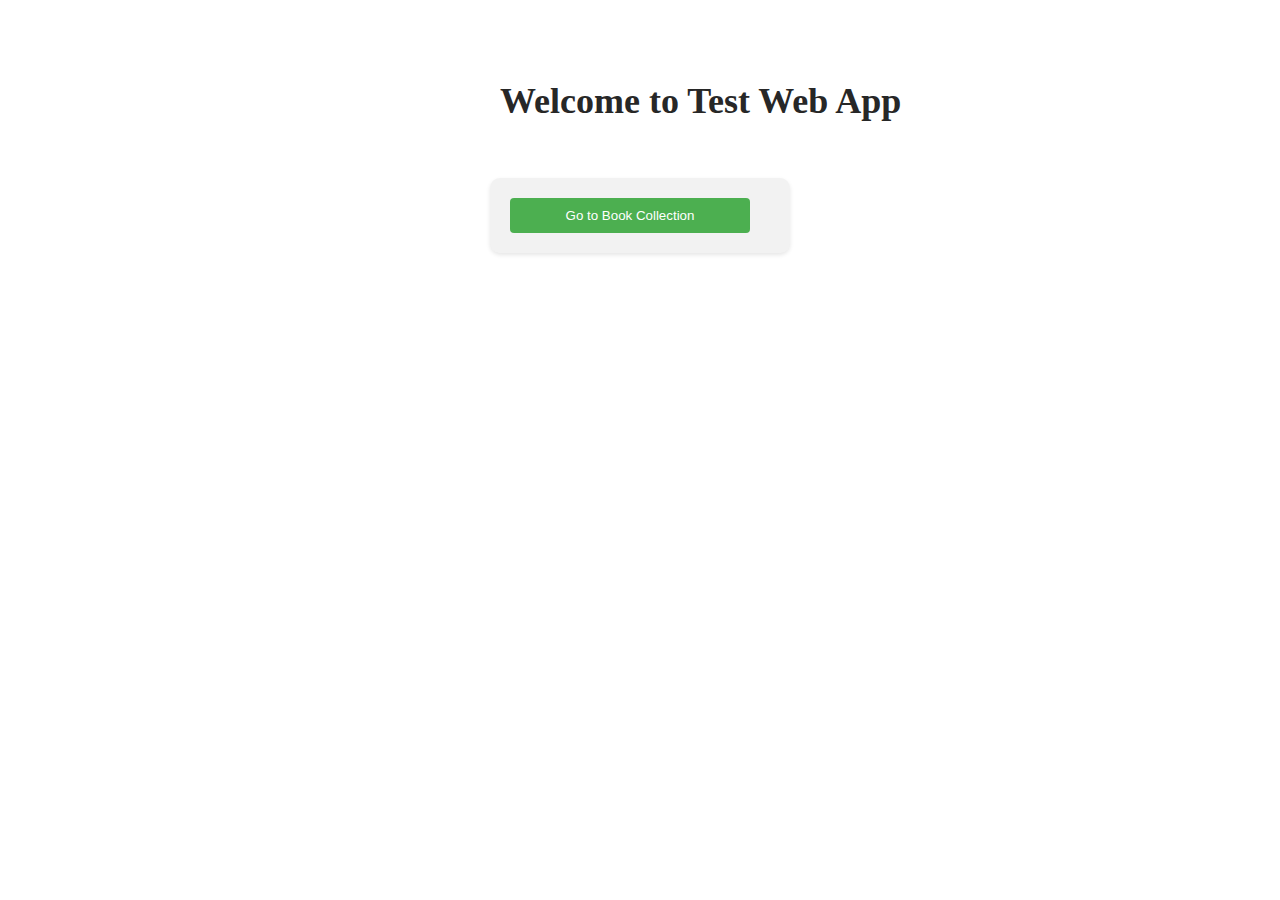
<file: templates/index.html>
<!DOCTYPE html>
<html lang="en">
<head>
    <meta charset="UTF-8">
    <meta name="viewport" content="width=device-width, initial-scale=1.0">
    <title>Test Web App</title>
    <link rel="stylesheet" href="../static/style.css">
</head>
<body>
    <h1>Welcome to Test Web App</h1>
    
    <!-- Login Form -->
    {% include 'login.html' %}

    <div id="addDataSection" style="display: none;">
        <h2>Add Data</h2>
        <form id="addForm" method="POST" action="/add">
            <label for="title">Title:</label>
            <input type="text" id="title" name="title" required><br>
    
            <label for="author">Author:</label>
            <input type="text" id="author" name="author" required><br>
    
            <label for="year">Year:</label>
            <input type="text" id="year" name="year" required><br>
    
            <button type="submit">Add</button>
        </form>
    
        <h2>Added Data:</h2>
        <ul id="dataList">
        </ul>
    </div>
    
    <!-- Button to go to Book Collection -->
    <form action="/dashboard" method="GET">
        <button type="submit">Go to Book Collection</button>
    </form>

    <script>
        const loginForm = document.getElementById('loginForm');
        const addDataSection = document.getElementById('addDataSection');
        const form = document.getElementById('addForm');
        const dataList = document.getElementById('dataList');

        // Event listener for login form submission
        loginForm.addEventListener('submit', async (e) => {
            e.preventDefault();

            const username = document.getElementById('username').value;
            const password = document.getElementById('password').value;

            // You can send a request to the server to authenticate the user
            // and create a unique collection based on the username if authentication is successful.
            // For simplicity, let's assume authentication is always successful.
            
            // Show the add data section after successful login
            addDataSection.style.display = 'block';
        });

        // Event listener for add data form submission
        form.addEventListener('submit', async (e) => {
            e.preventDefault();

            const dataInput = document.getElementById('dataInput').value;
            const response = await fetch('/add', {
                method: 'POST',
                headers: {
                    'Content-Type': 'application/json'
                },
                body: JSON.stringify({ data: dataInput })
            });

            const result = await response.json();
            console.log(result);

            // Add the added data to the list
            const listItem = document.createElement('li');
            listItem.textContent = dataInput;
            dataList.appendChild(listItem);

            // Clear input field
            document.getElementById('dataInput').value = '';
        });

        // Fetch data from server and display on page load
        window.onload = async () => {
            const response = await fetch('/show_data');
            const data = await response.json();

            data.forEach(item => {
                const listItem = document.createElement('li');
                listItem.textContent = item.data; // Assuming your document structure has a 'data' field
                dataList.appendChild(listItem);
            });
        };
    </script>
</body>
</html>
</file>
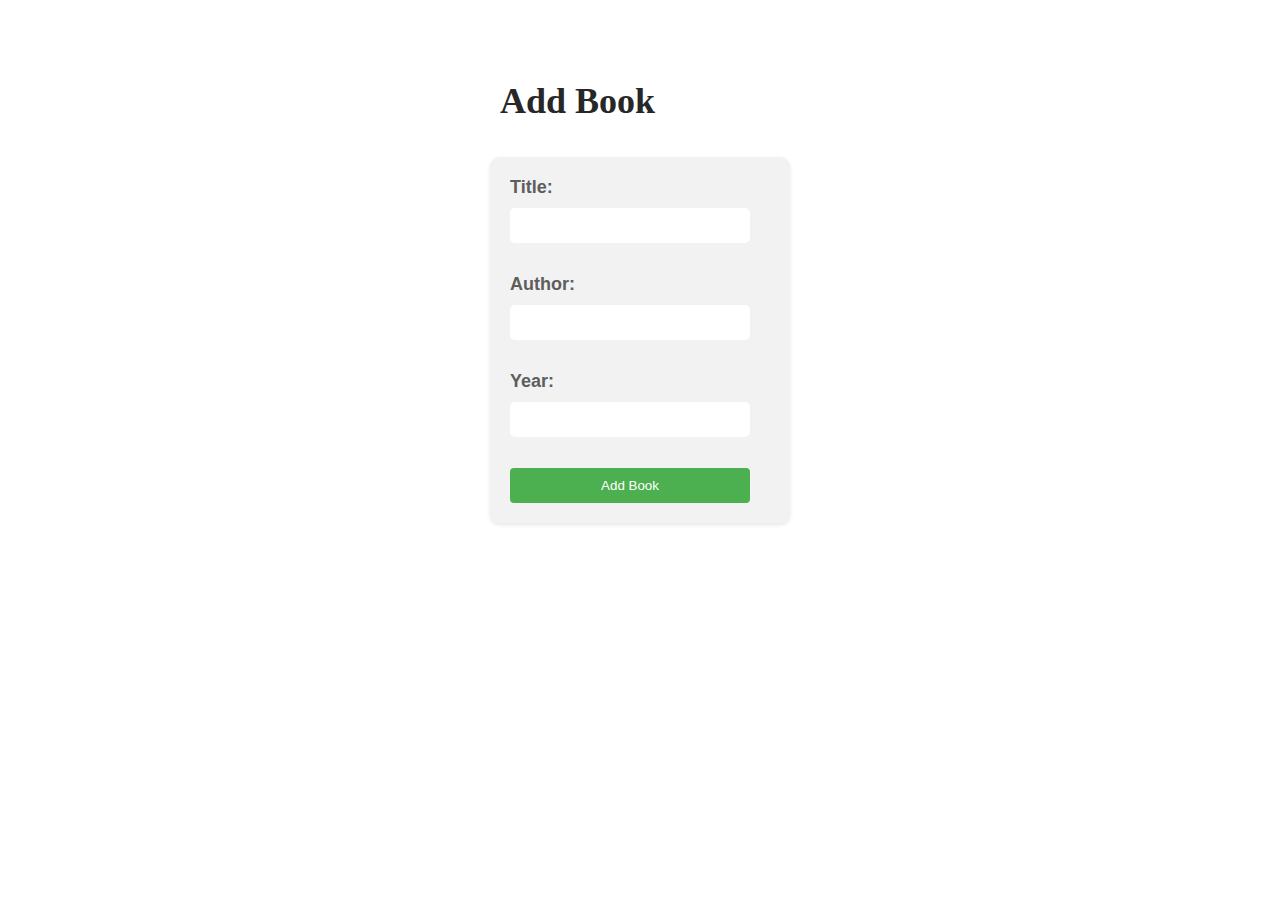
<file: templates/add_book.html>
<!DOCTYPE html>
<html lang="en">
<head>
    <meta charset="UTF-8">
    <meta name="viewport" content="width=device-width, initial-scale=1.0">
    <title>Add Book</title>
    <link rel="stylesheet" href="../static/style.css">
</head>
<body>
    <h1>Add Book</h1>
    <form method="POST">
        <label for="title">Title:</label>
        <input type="text" id="title" name="title" required><br>
    
        <label for="author">Author:</label>
        <input type="text" id="author" name="author" required><br>
    
        <label for="year">Year:</label>
        <input type="text" id="year" name="year" required><br>
    
        <button type="submit">Add Book</button>
    </form>
</body>
</html>
</file>
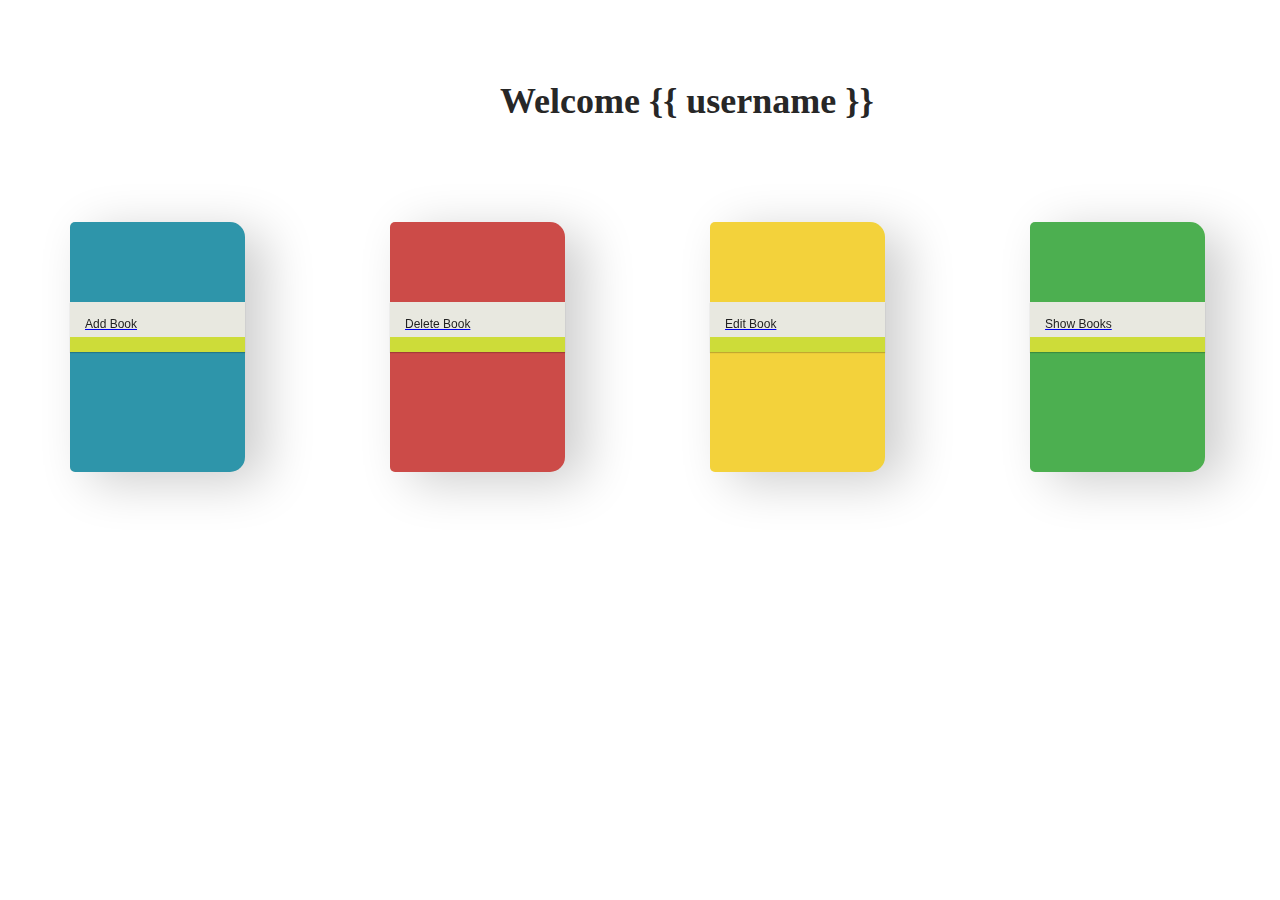
<file: templates/dashboard.html>
<!DOCTYPE html>
<html lang="en">
<head>
    <meta charset="UTF-8">
    <meta name="viewport" content="width=device-width, initial-scale=1.0">
    <title>Dashboard</title>
    <link rel="stylesheet" href="../static/style.css">
</head>
<body>
    <h1>Welcome {{ username }}</h1>

    <!-- Button to add a book -->
    <div class="moleskine-wrapper">
        <a href="/add" class="moleskine-notebook blue">
            <div class="notebook-cover"></div>
            <div class="notebook-page"></div>
            <div class="notebook-skin">Add Book</div>
        </a>
    </div>

    <!-- Button to delete a book -->
    <div class="moleskine-wrapper">
        <a href="/delete" class="moleskine-notebook red">
            <div class="notebook-cover"></div>
            <div class="notebook-page"></div>
            <div class="notebook-skin">Delete Book</div>
        </a>
    </div>

    <!-- Button to edit a book -->
    <div class="moleskine-wrapper">
        <a href="/edit" class="moleskine-notebook yellow">
            <div class="notebook-cover"></div>
            <div class="notebook-page"></div>
            <div class="notebook-skin">Edit Book</div>
        </a>
    </div>

    <!-- Button to show books -->
    <div class="moleskine-wrapper">
        <a href="/show_books" class="moleskine-notebook green">
            <div class="notebook-cover"></div>
            <div class="notebook-page"></div>
            <div class="notebook-skin">Show Books</div>
        </a>
    </div>
</body>
</html>
</file>
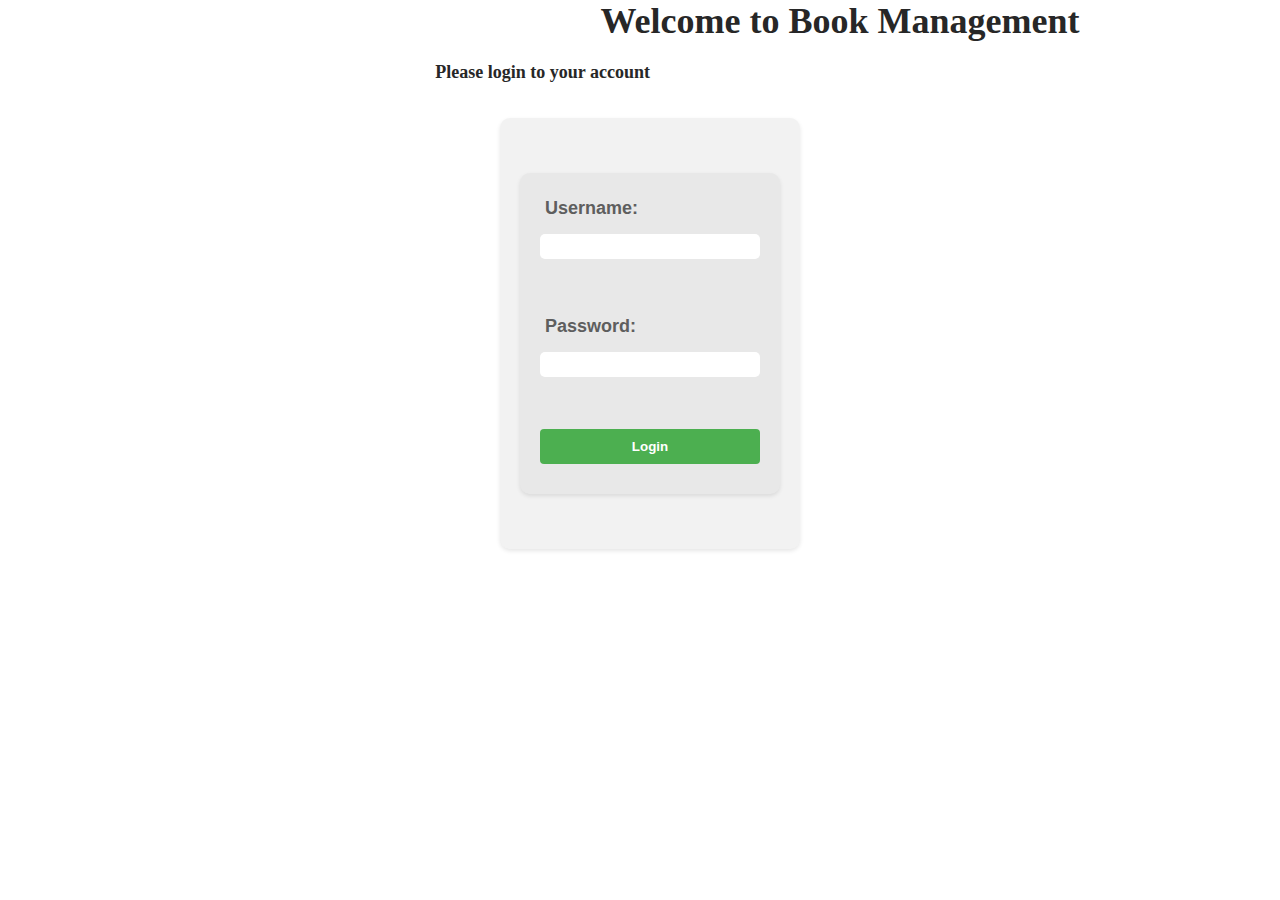
<file: templates/login.html>
<!DOCTYPE html>
<html lang="en">
<head>
    <meta charset="UTF-8">
    <meta name="viewport" content="width=device-width, initial-scale=1.0">
    <title>Welcome to Book Management</title>
    <link rel="stylesheet" href="../static/style.css">
</head>
<body>
    <h1 class="title">Welcome to Book Management</h1> <!-- Added a class for title -->
    <p class="subtitle">Please login to your account</p>

    <div class="login-container">
        <form method="post">
            <label for="username">Username:</label>
            <input type="text" id="username" name="username" required><br><br>
            <label for="password">Password:</label>
            <input type="password" id="password" name="password" required><br><br>
            <button type="submit">Login</button>
        </form>
    </div>
</body>
</html>
</file>
<file: static/style.css>
/* styles.css */

/* Resetting default browser styles */
* {
    margin: 0;
    padding: 0;
    box-sizing: border-box;
}

body {
    background-image: url('https://images.unsplash.com/photo-1622547748225-3fc4abd2cca0?q=80&w=1632&auto=format&fit=crop&ixlib=rb-4.0.3&ixid=M3wxMjA3fDB8MHxwaG90by1wYWdlfHx8fGVufDB8fHx8fA%3D%3D');
    background-size: cover; /* Ensures the image covers the entire background */
    background-repeat: no-repeat; /* Prevents the background image from repeating */
    background-position: center top 0.01px; /* Centers the image and moves it down by 50 pixels */
    color: #ffffff;
    font-family: 'Quicksand', sans-serif;
    font-size: 18px;
}




.main-content {
    display: flex;
    justify-content: center;
    align-items: center;
    flex-direction: column;
    text-align: center;
    text-transform: uppercase;
    position: absolute;
    top: 200%;
    left: 50%;
    transform: translate(-50%, -50%);
}

h1 {
    margin-top: 80px; /* Adjust the top margin as needed */
    margin-left: 500px; /* Adjust the left margin as needed */
    font-size: 36px; /* Adjust the font size as needed */
    font-family: "Copperplate", fantasy; /* Use Copperplate font */
    font-weight: bold; /* Make the text more prominent */
    color: #272727;
}



h1 small {
    text-transform: none;
    display: block;
    margin: 20px 0;
    font: 300 20px 'QuickSand', sans-serif;
    color: #999;
}

/* Moleskine notebook styles */
.moleskine-wrapper {
    max-width: calc(50% - 20px); /* Adjust the maximum width as needed */
    min-width: 10em;
    display: inline-block;
    margin: 70px 40px; /* Adjust margins as needed */
}


.moleskine-notebook {
    height: 250px;
    width: 175px;
    position: relative;
    transition: .4s ease-in-out;
    border-radius: 5px 15px 15px 5px;
    transform-origin: left center 0px;
    display: inline-block;
    margin: 30px;
    perspective: 800px;
}

.moleskine-notebook:hover {
    transform: rotateZ(-10deg);
}

.notebook-cover {
    background: #cc4b48;
    height: 250px;
    width: 175px;
    position: absolute;
    border-radius: 5px 15px 15px 5px;
    z-index: 10;
    transition: .5s linear;
    transform-style: preserve-3d;
    transform-origin: left center 0px;
    box-shadow: 20px 10px 50px rgba(0,0,0,0.2);
}

/* Apply blue color for "Add Book" button */
.moleskine-notebook.blue .notebook-cover {
    background: #2e95aa;
}

/* Apply book design to "Delete" button */
.moleskine-notebook.red .notebook-cover {
    background: #cc4b48;
}

/* Apply yellow color for "Edit Book" button */
.moleskine-notebook.yellow .notebook-cover {
    background: #f3d23b;
}

/* Apply green color for "Show Books" button */
.moleskine-notebook.green .notebook-cover {
    background: #4caf50;
}


.notebook-cover:before {
    content: "";
    position: absolute;
    width: 10px;
    height: calc(100% + 2px);
    top: -1px;
    z-index: 100;
    border-radius: 2px;
    right: 25px;
    transition: 2s ease;
    background: linear-gradient(
        to right,
        darken(#cc4b48, 15%) 0%,
        #cc4b48 12%,
        darken(#cc4b48, 15%) 25%,
        #cc4b48 37%,
        darken(#cc4b48, 15%) 50%,
        #cc4b48 62%,
        darken(#cc4b48, 15%) 75%,
        #cc4b48 87%,
        darken(#cc4b48, 15%) 100%
    );
}

.notebook-skin {
    height: 50px;
    background: #e8e8e0;
    margin-top: 80px;
    padding: 15px;
    font-size: 12px;
    position: relative;
    z-index: 10;
    color: #222;
    text-align: left;
    box-shadow: 0 1px 1px rgba(0,0,0,0.2);
}

.notebook-skin:before {
    content: '';
    position: absolute;
    width: 100%;
    height: 15px;
    left: 0;
    bottom: 0;
    background: #cddc39;
}

.notebook-page {
    height: 100%;
    width: 175px;
    position: absolute;
    background-color: #fbfae8;
    z-index: 0;
    border-radius: 5px 16px 16px 5px;
    overflow: hidden;
}

.notebook-page.ruled {
    background: linear-gradient(to bottom, #fbfae8 9px, #e4e4e4 1px);
    background-size: 100% 10px;
}

.notebook-page.squared {
    background-image: linear-gradient(#e4e4e4 1px, transparent 1px), linear-gradient(90deg, #e4e4e4 1px, transparent 1px);
    background-size: 10px 10px, 10px 10px, 2px 2px, 2px 2px;
}

.notebook-page.dotted {
    background: linear-gradient(90deg, #fbfae8 10px, transparent 1%) center, linear-gradient(#fbfae8 10px, transparent 1%) center, #999;
    background-size: 11px 11px;
}

/* Footer styles */
footer {
    text-align: center;
    margin: 8em auto;
    width: 100%;
}

footer a {
    text-decoration: none;
    display: inline-block;
    width: 45px;
    height: 45px;
    border-radius: 50%;
    background: transparent;
    border: 1px dashed #fff;
    color: #fff;
    margin: 5px;
}

footer a:hover {
    background: rgba(255,255,255,0.1);
}

.icons {
    margin-top: 12px;
    display: inline-block;
    font-size: 20px;
}

.login-container {
    max-width: 300px; /* Adjust the maximum width as needed */
    margin: 35px auto; /* Center the container */
    padding: 20px; /* Add some padding */
    border: none; /* Remove border */
    border-radius: 10px; /* Add border radius */
    background-color: rgba(202, 202, 202, 0.24); /* Fill the login block with white color */
    box-shadow: 0 2px 4px rgba(0, 0, 0, 0.1); /* Add box-shadow for depth */
    margin-left: 500px; /* Adjust the left margin */
}

/* Updated CSS to move the title to the left and subtitle slightly to the right */
.title {
    text-align: left;
    font-family: "Copperplate", fantasy; /* Use Copperplate font */
    font-weight: bold; /* Make the text more prominent */
    margin-bottom: 20px;
    color: #272727;
    margin-left: 400px;
}

.subtitle {
    font-size: 18px;
    font-family: "Copperplate", fantasy; /* Use Copperplate font */
    font-weight: bold; /* Make the text more prominent */
    color: #272727;
    margin-bottom: 20px;
    text-align: right; /* Align subtitle to the right */
    margin-right: 630px; /* Adjust margin to move it slightly to the right */
}


/* Style the form elements as needed */
.login-container label,
.login-container input[type="text"],
.login-container input[type="password"],
.login-container button {
    display: block;
    border: none; /* Remove border */
    margin-bottom: 10px; /* Adjust vertical spacing */
    padding: 5px;
    font-family: 'Montserrat', sans-serif;
    font-weight: bold; /* Make the text more prominent */
    color: rgb(94, 94, 94); /* Change text color */
    width: 100%; /* Make the input boxes expand to fill the container */
}
.login-container button {
    background-color: #4CAF50;
    color: white;
    padding: 10px 20px;
    border: none;
    border-radius: 4px;
    cursor: pointer;
}

.login-container button:hover {
    background-color: #45a049;
}

/* Style the form elements as needed */
form {
    max-width: 300px; /* Adjust the maximum width as needed */
    margin: 35px auto; /* Center the form */
    padding: 20px; /* Add some padding */
    border: none; /* Remove border */
    border-radius: 10px; /* Add border radius */
    background-color: rgba(202, 202, 202, 0.24); /* Fill the form with white color */
    box-shadow: 0 2px 4px rgba(0, 0, 0, 0.1); /* Add box-shadow for depth */
}

form label {
    display: block;
    margin-bottom: 10px; /* Adjust vertical spacing */
    font-family: 'Montserrat', sans-serif;
    font-weight: bold; /* Make the text more prominent */
    color: rgb(94, 94, 94); /* Change text color */
}

form input[type="text"],
form input[type="password"] {
    display: block;
    padding: 10px;
    border: none; /* Remove border */
    border-radius: 5px; /* Add border radius */
    margin-bottom: 10px; /* Adjust vertical spacing */
    width: calc(100% - 20px); /* Make the input boxes expand to fill the container */
    font-family: 'Montserrat', sans-serif;
    font-weight: bold; /* Make the text more prominent */
    color: rgb(94, 94, 94); /* Change text color */
}

form button {
    display: block;
    background-color: #4CAF50;
    color: white;
    padding: 10px 20px;
    border: none;
    border-radius: 4px;
    cursor: pointer;
    width: calc(100% - 20px); /* Make the button expand to fill the container */
}

form button:hover {
    background-color: #45a049;
}

/* Updated CSS to style the delete page */
/* Style the form elements as needed */
.delete-container label,
.delete-container input[type="checkbox"],
.delete-container button {
    display: block;
    margin-bottom: 10px; /* Adjust vertical spacing */
    padding: 5px;
    font-family: 'Montserrat', sans-serif;
    font-weight: bold; /* Make the text more prominent */
    color: rgb(94, 94, 94); /* Change text color */
    width: 100%; /* Make the input boxes expand to fill the container */
}

.delete-container button {
    background-color: #4CAF50;
    color: white;
    padding: 10px 20px;
    border: none;
    border-radius: 4px;
    cursor: pointer;
}

.delete-container button:hover {
    background-color: #45a049;
}

/* Adjustments for the Delete Books page */
.delete-container {
    max-width: 400px; /* Adjust the maximum width as needed */
    margin: 35px auto; /* Center the container */
    padding: 20px; /* Add some padding */
    border: none; /* Remove border */
    border-radius: 10px; /* Add border radius */
    background-color: rgba(202, 202, 202, 0.24); /* Fill the container with white color */
    box-shadow: 0 2px 4px rgba(0, 0, 0, 0.1); /* Add box-shadow for depth */
}

/* Adjust the form layout */
.delete-container form {
    display: flex;
    flex-direction: column;
}

/* Style the checkbox and label to display inline */
.delete-container input[type="checkbox"],
.delete-container label {
    display: inline;
    margin-right: 20px; /* Adjust spacing between checkbox and label */
}

.other-container {
    max-width: 300px; /* Adjust the maximum width as needed */
    margin: 35px auto; /* Center the container */
    padding: 20px; /* Add some padding */
    border: none; /* Remove border */
    border-radius: 10px; /* Add border radius */
    background-color: rgba(202, 202, 202, 0.24); /* Fill the container with white color */
    box-shadow: 0 2px 4px rgba(0, 0, 0, 0.1); /* Add box-shadow for depth */
}

.title {
    text-align: center; /* Center the title */
    margin-top: 0; /* Remove default margin */
}

.book-container {
    margin-bottom: 15px; /* Add space between each book */
}
</file>
